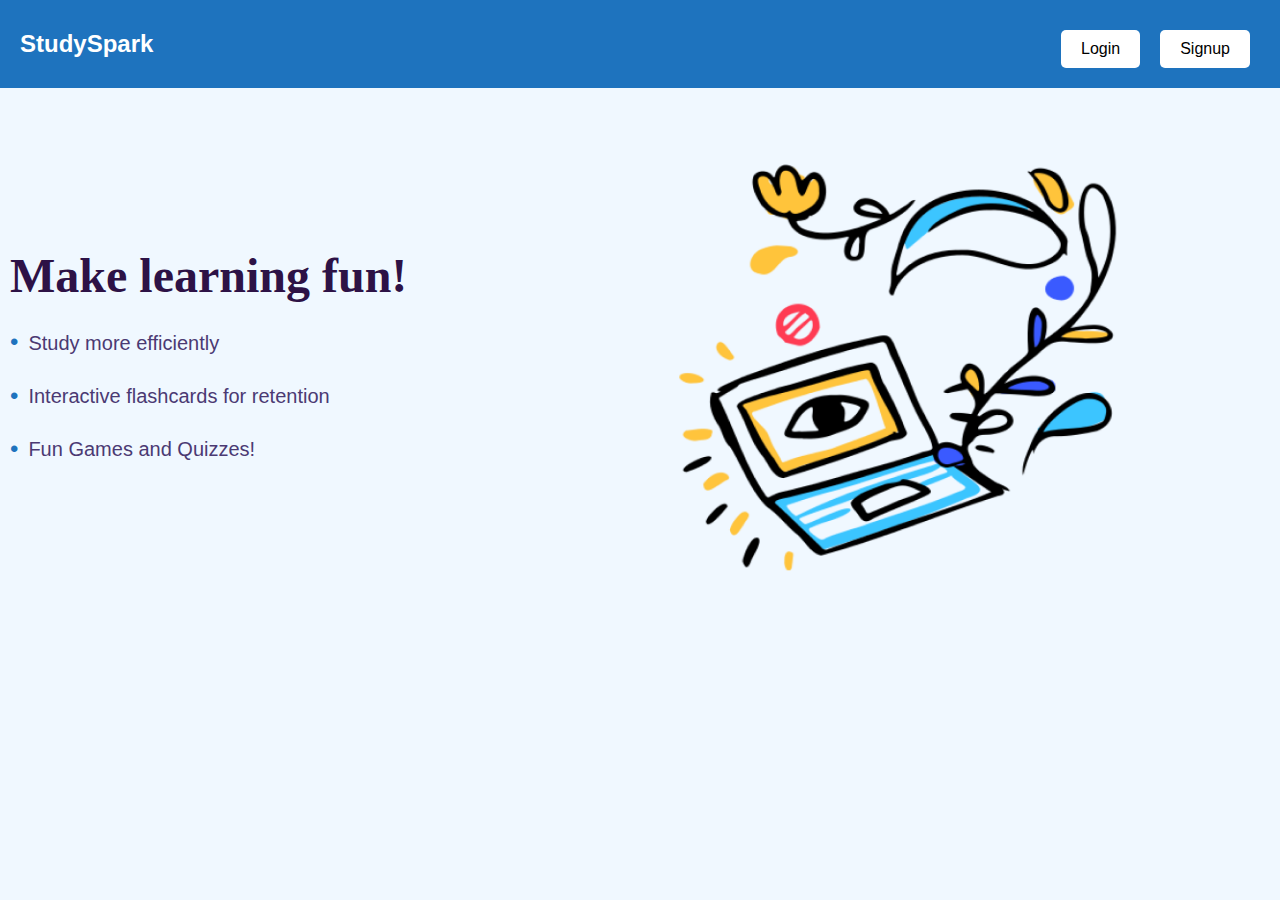
<file: index.html>
<!DOCTYPE html>
<html lang="en">

<head>
    <meta charset="UTF-8">
    <meta name="viewport" content="width=device-width, initial-scale=1.0">
    <title>StudySpark</title>
    <link rel="stylesheet" href="styles.css">
</head>

<body>
    <nav>
        <div class="logo">StudySpark</div>
        <div class="auth-buttons">
            <button id="login">Login</button>
            <button id="signup">Signup</button>
        </div>
    </nav>

    <header class="hero">
        <div class="text-content">
            <h1>Make learning fun!</h1>
            <ul class="features">
                <li>Study more efficiently</li>
                <li>Interactive flashcards for retention</li>
                <li>Fun Games and Quizzes!</li>
            </ul>
        </div>

        <div class="hero-carousel">
            <img src="./image1.png" alt="Feature 1" class="hero-image">
            <img src="./image2.png" alt="Feature 2" class="hero-image" style="display:none;">
            <img src="./image3.png" alt="Feature 3" class="hero-image" style="display:none;">
        </div>
    </header>

    <div class="modal" id="login-modal">
        <div class="modal-content">
            <h2>Login</h2>
            <label for="login-username">Username</label>
            <input type="text" id="login-username" placeholder="Enter username">
            <label for="login-password">Password</label>
            <input type="password" id="login-password" placeholder="Enter password">
            <button id="login-submit">Login</button>
        </div>
    </div>

    <div class="modal" id="signup-modal">
        <div class="modal-content">
            <h2>Signup</h2>
            <label for="signup-username">Username</label>
            <input type="text" id="signup-username" placeholder="Enter username">
            <label for="signup-password">Password</label>
            <input type="password" id="signup-password" placeholder="Enter password">
            <button id="signup-submit">Signup</button>
        </div>
    </div>

    <script src="./script.js"></script>
</body>

</html>
</file>
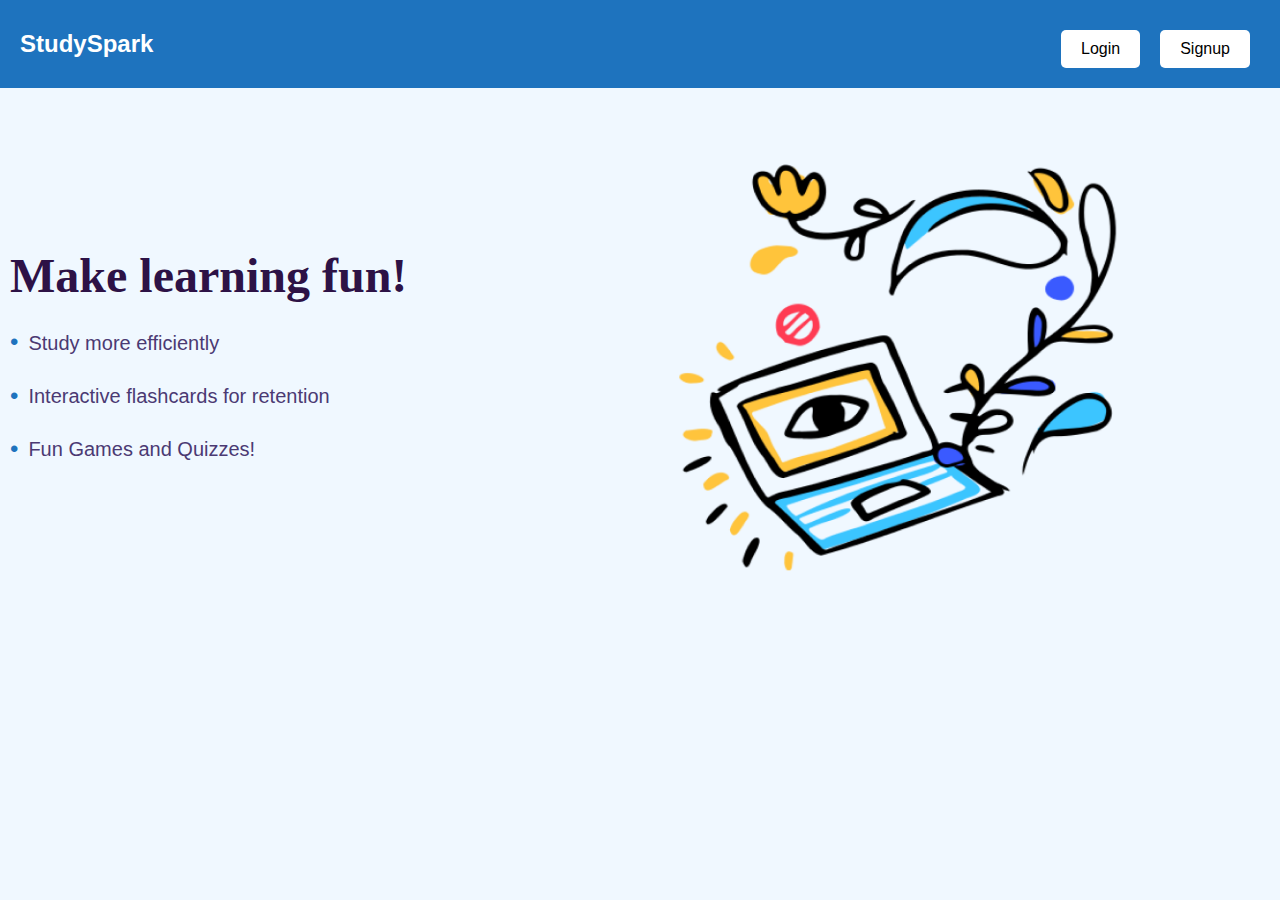
<file: flashcards.html>
<!DOCTYPE html>
<html lang="en">
<head>
    <meta charset="UTF-8">
    <meta name="viewport" content="width=device-width, initial-scale=1.0">
    <title>StudySpark - Flashcards</title>
    <link rel="stylesheet" href="styles.css">
</head>
<body>
    <nav>
        <div class="logo">StudySpark</div>
        <ul>
            <li><a href="flashcards.html">Flashcards</a></li>
        </ul>
        <button id="signout">Signout</button>
    </nav>

    <div class="breadcrumb-container">
        <a href="index.html">Home</a>
        <span>&gt;</span>
        <a href="flashcards.html">Flashcards</a>
    </div>
    

    <main class="flashcards-page">
        <div class="flashcards-container" id="flashcards-container">
        </div>

        <button id="create-flashcard" class="create-flashcard">+</button>
    </main>

    <div class="modal" id="flashcard-details-modal">
        <div class="modal-content">
            <h2>Flashcard Details</h2>
            <p><strong>Question:</strong> <span id="modal-question"></span></p>
            <p><strong>Answer:</strong> <span id="modal-answer"></span></p>
            <button id="close-modal">Close</button>
        </div>
    </div>

    <div class="modal" id="flashcard-modal">
        <div class="modal-content">
            <h2 style="padding-bottom: 10px;">Create Flashcard</h2>
            <label for="question">Question: </label>
            <input type="text" id="question" placeholder="Type the question">
            <label for="answer">Answer: </label>
            <input type="text" id="answer" placeholder="Enter the answer">
            <button id="save-flashcard">Save</button>
        </div>
    </div>

    <script src="script.js"></script>
</body>
</html>
</file>
<file: styles.css>
* {
    margin: 0;
    padding: 0;
    box-sizing: border-box;
    font-family: Arial, sans-serif;
}

body {
    background-color: #f0f8ff;
}

nav {
    background-color: #1e73be;
    display: flex;
    justify-content: space-between;
    align-items: center;
    padding: 10px 20px;
}
.auth-buttons button, #signout {
    padding: 10px 20px; 
    margin: 10px;
    background-color: white;
    border: none;
    border-radius: 5px;
    cursor: pointer;
    font-size: 16px; 
}

.auth-buttons {
    display: flex;
    justify-content: space-between;
    margin-top: 10px;
}


nav .logo {
    color: white;
    font-size: 24px;
    font-weight: bold;
}

nav ul {
    list-style: none;
    display: flex;
}

nav ul li {
    margin: 0 10px;
}

nav ul li a {
    color: white;
    text-decoration: none;
}


.hero {
    display: flex;
    justify-content: space-between;
    align-items: center;
    margin: 40px auto;
    padding: 20px;
    max-width: 1200px;
    position: relative;
    right: 50px;
}


.hero h1 {
    font-size: 48px; 
    color: #2d1246; 
    margin-bottom: 20px;
    font-weight: bold; 
    font-family: 'Georgia', serif; 
}


.features {
    list-style: none;
    font-size: 20px; 
    margin-top: 20px;
    padding: 0;
    color: #4b3a73; 
    line-height: 1.6; 
    font-family: 'Arial', sans-serif; 
}

.features li {
    margin: 15px 0; 
    display: flex;
    align-items: center;
}

.features li::before {
    content: '•'; 
    color: #1e73be; 
    font-size: 24px;
    margin-right: 10px;
}


.hero-carousel {
    width: 494.45px;
    height: 436.15px;
    flex: 1;
    object-fit: contain;
    position: relative;
    left: 250px;
}
.hero-image{
    width: 494.45px;
    height: 436.15px;
    flex: 1;
}

.flashcards-page {
    padding: 20px;
}

.flashcards-container {
    display: grid;
    grid-template-columns: repeat(auto-fill, minmax(200px, 1fr));
    gap: 15px;
}

.flashcard {
    background-color: #1e73be;
    color: white;
    padding: 20px;
    text-align: center;
    border-radius: 8px;
    box-shadow: 0 4px 8px rgba(0, 0, 0, 0.1);
    cursor: pointer;
    transition: transform 0.2s;
}

.flashcard:hover {
    transform: scale(1.05);
}

.create-flashcard {
    position: fixed;
    bottom: 20px;
    right: 20px;
    background-color: #1e73be;
    color: white;
    border: none;
    border-radius: 50%;
    width: 60px;
    height: 60px;
    font-size: 36px;
    display: flex;
    justify-content: center;
    align-items: center;
    box-shadow: 0 4px 8px rgba(0, 0, 0, 0.2);
    cursor: pointer;
    transition: background-color 0.3s;
}

.create-flashcard:hover {
    background-color: #145a8d;
}

.modal {
    display: none;
    position: fixed;
    top: 0;
    left: 0;
    width: 100%;
    height: 100%;
    background-color: rgba(0, 0, 0, 0.5);
    justify-content: center;
    align-items: center;
}

.modal-content {
    background-color: white;
    padding: 40px;  
    width: 400px;   
    border-radius: 10px;
    box-shadow: 0 8px 16px rgba(0, 0, 0, 0.2);
    text-align: center;  
}

.modal-content input {
    display: block;
    width: 100%;
    margin: 20px 0;  
    padding: 15px;   
    border: 1px solid #ccc;
    border-radius: 4px;
    font-size: 16px;  
}

.modal-content button {
    padding: 12px 20px;  
    background-color: #1e73be;
    color: white;
    border: none;
    border-radius: 5px;
    font-size: 16px;     
    cursor: pointer;
}


.modal-content p {
    margin: 20px 0;  
}

.flashcard:nth-child(odd) {
    background-color: #1e73be;
}

.flashcard:nth-child(even) {
    background-color: #145a8d;
}


.breadcrumb {
    display: flex;
    align-items: center;
    margin: 20px 0;
    color: #1e73be;
}

.breadcrumb a {
    text-decoration: none;
    color: #1e73be;
    margin-right: 5px;
}

.breadcrumb a:hover {
    text-decoration: underline;
}

.breadcrumb span {
    margin: 0 5px;
}

.breadcrumb-container {
    display: flex;
    align-items: center;
    justify-content: flex-start; 
    gap: 5px; 
}
</file>
